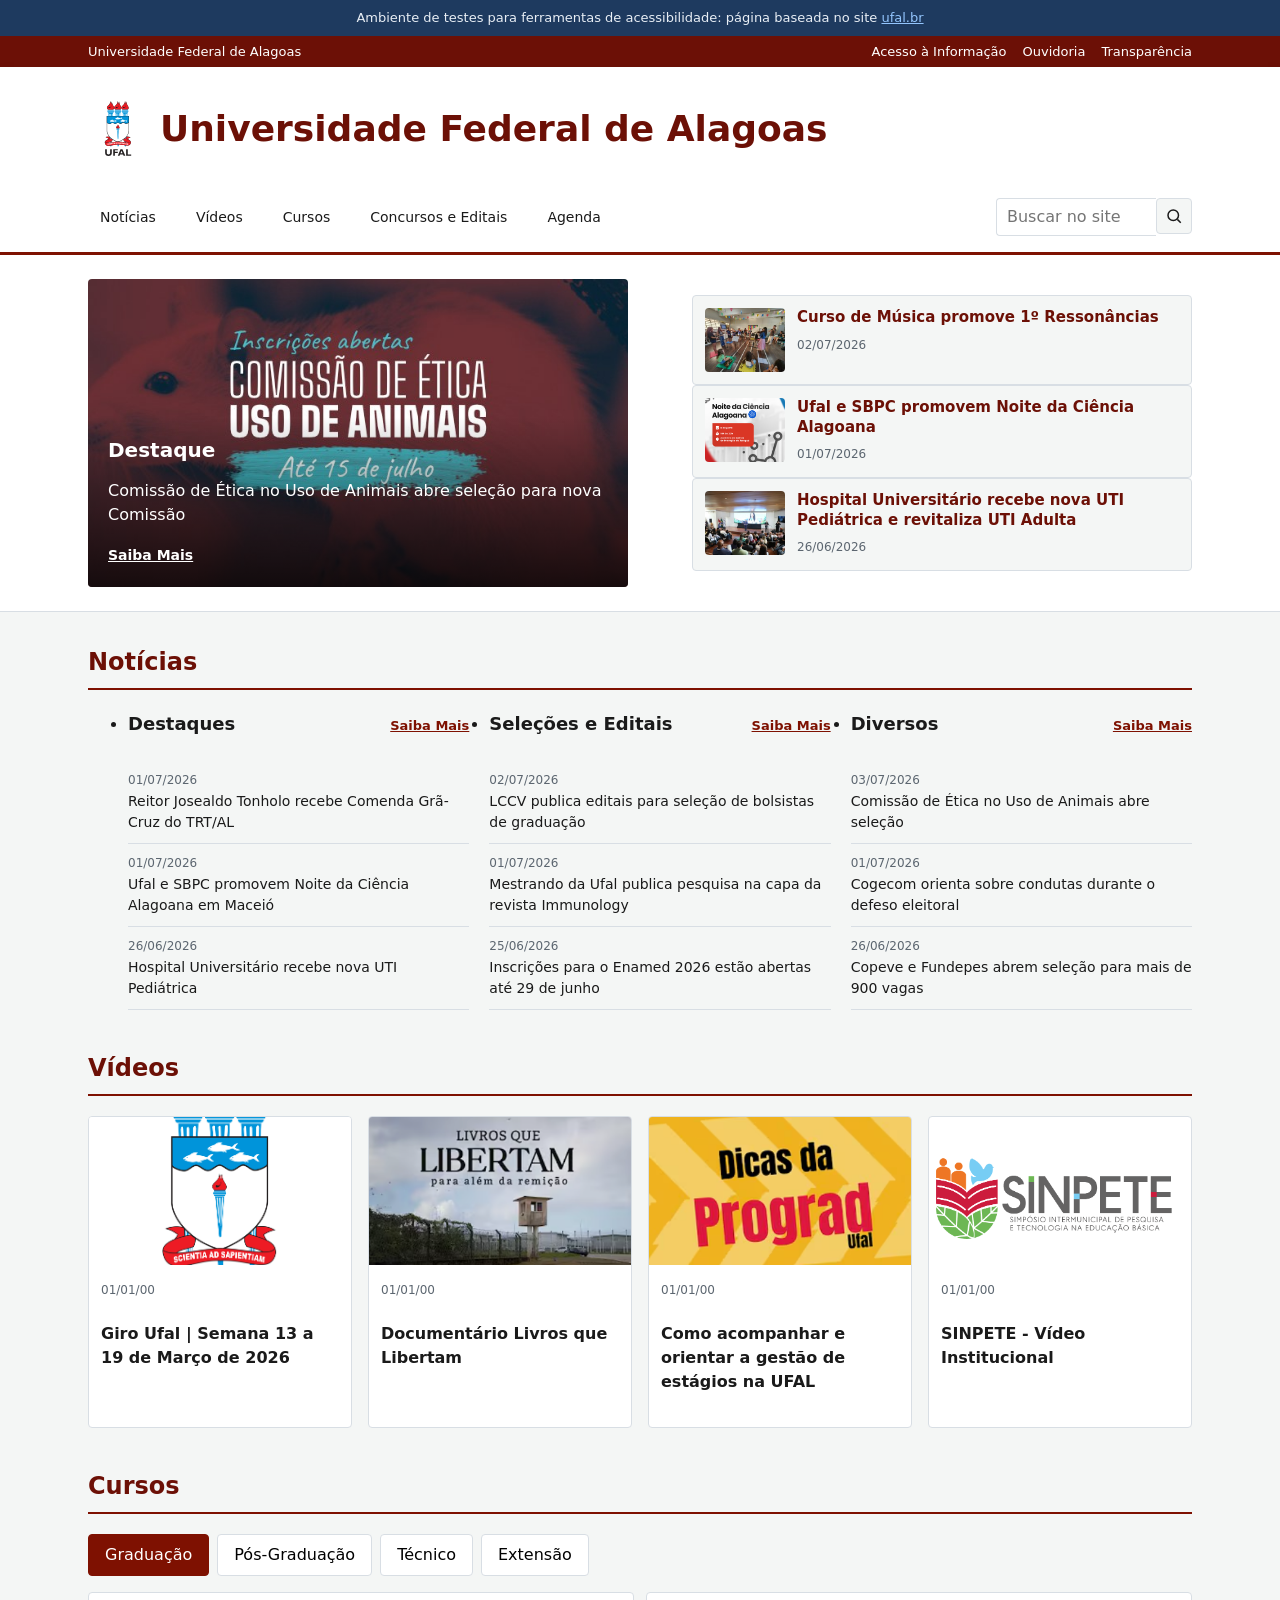
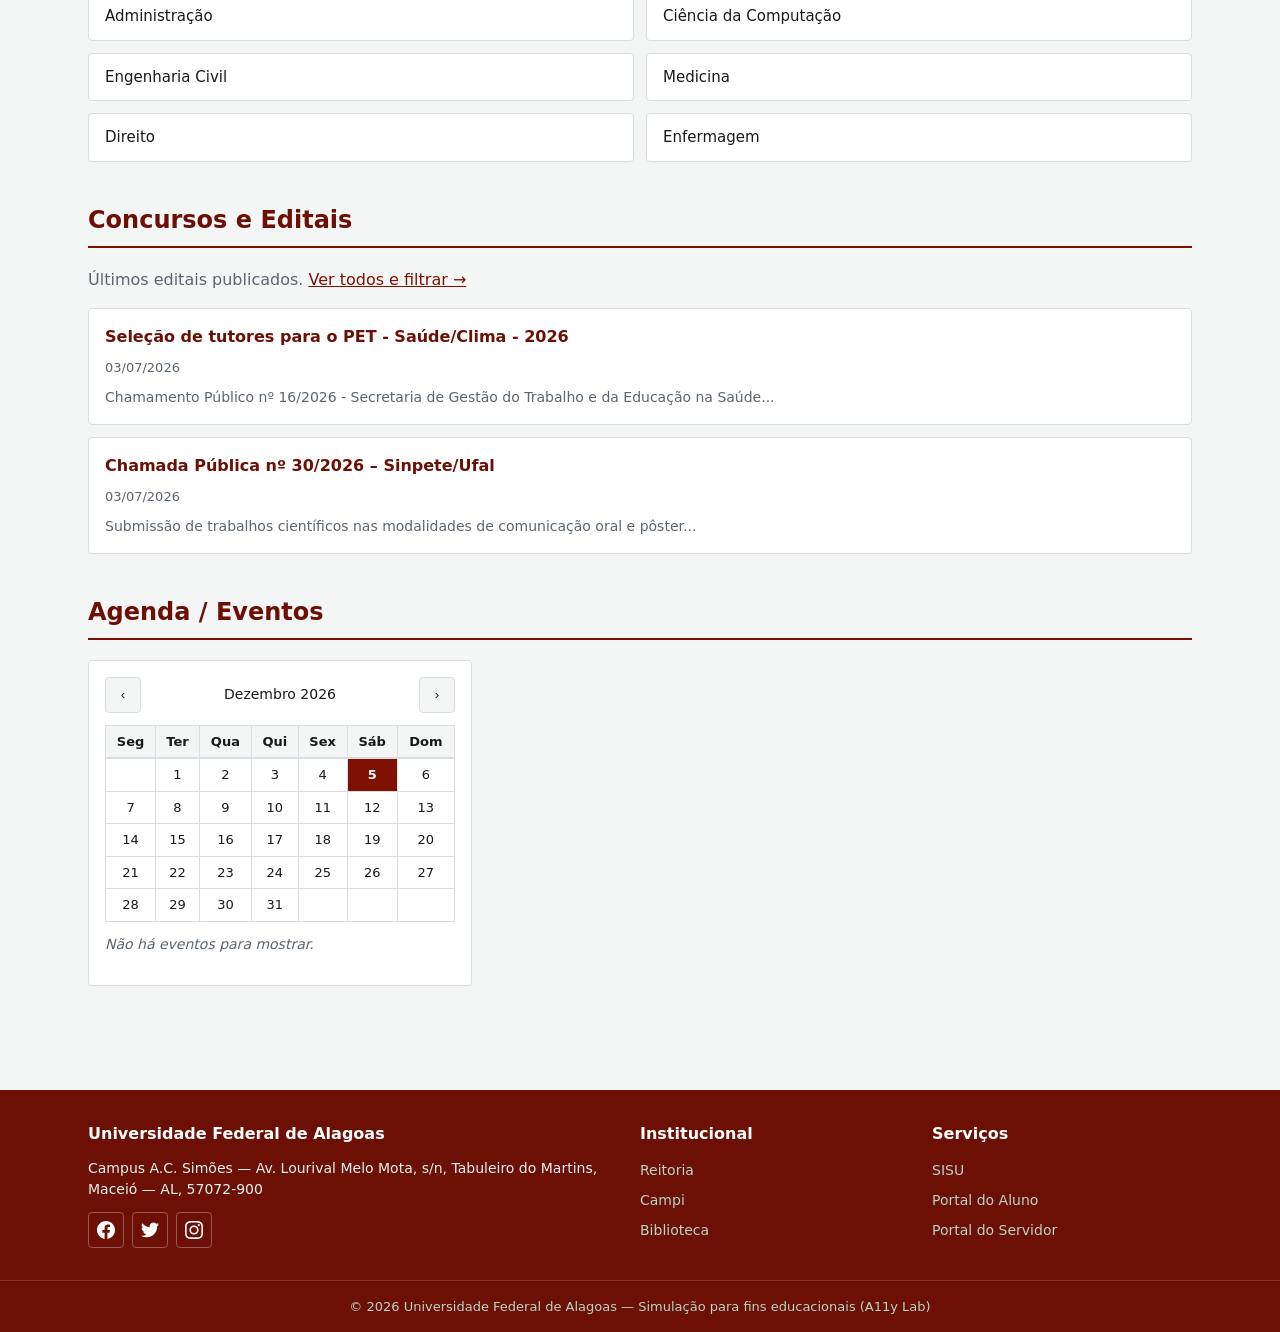
<file: ufal/index.html>
<!DOCTYPE html>
<html lang="pt-BR">
<head>
  <meta charset="UTF-8">
  <meta name="viewport" content="width=device-width, initial-scale=1.0">
  <meta name="description" content="Simulação do portal da UFAL para testes de acessibilidade WCAG 1.1.1, 1.3.1 e 2.4.6.">
  <title>Universidade Federal de Alagoas</title>
  <link rel="icon" href="img/ufal_logo.svg" type="image/svg">
  <link rel="stylesheet" href="css/ufal.css">
  <style>
    .main-nav ul {
      list-style: none;
      margin: 0;
      padding: 0;
      display: flex;
      flex-wrap: wrap;
      gap: 1rem;
      align-items: center;
    }

    .main-nav li {
      margin: 0;
      padding: 0;
    }
  </style>
</head>
<body>
  <div class="lab-banner">
    Ambiente de testes para ferramentas de acessibilidade: página baseada no site <a href="https://ufal.br/" rel="noopener noreferrer">ufal.br</a>
  </div>

  <div class="top-bar">
    <div class="top-bar-inner">
      <span>Universidade Federal de Alagoas</span>
      <div class="top-links">
        <a href="#">Acesso à Informação</a>
        <a href="#">Ouvidoria</a>
        <a href="#">Transparência</a>
      </div>
    </div>
  </div>

  <header class="site-header">
    <div class="header-inner">
      <a href="index.html" class="site-logo">
        <!-- FALHA 1.1.1: logo institucional sem texto alternativo -->
        <img src="img/ufal_logo.svg" width='60' height='60' alt="">
        <h1>Universidade Federal de Alagoas</h1>
      </a>

      <nav class="main-nav">
        <ul>
          <li><a href="#noticias">Notícias</a></li>
          <li><a href="#videos">Vídeos</a></li>
          <li><a href="#cursos">Cursos</a></li>
          <li><a href="editais.html">Concursos e Editais</a></li>
          <li><a href="#agenda">Agenda</a></li>
        </ul>
      </nav>

      <div class="header-actions">
        <!-- FALHA 2.4.6: campo de busca sem rótulo associado -->
        <form class="search-form" id="header-search" role="search">
          <input type="search" name="q" placeholder="Buscar no site">
          <!-- FALHA 1.1.1: botão só-ícone sem nome acessível -->
          <button type="submit" class="icon-btn">
            <svg viewBox="0 0 24 24" fill="none" stroke="currentColor" stroke-width="2" aria-hidden="true">
              <circle cx="11" cy="11" r="7"/>
              <line x1="16.5" y1="16.5" x2="21" y2="21"/>
            </svg>
          </button>
        </form>
      </div>
    </div>
  </header>

  <main>
    <section class="hero" aria-label="Destaques">
      <div class="hero-inner">
        <article class="hero-main">
          <!-- FALHA 1.1.1: imagem informativa do destaque sem alt -->
          <img src="img/etica_animais.jpeg" width='600' height='320'>
          <div class="hero-caption">
            <!-- FALHA 2.4.6: cabeçalho vago — não descreve a notícia em destaque -->
            <h2>Destaque</h2>
            <p>Comissão de Ética no Uso de Animais abre seleção para nova Comissão</p>
            <a href="#">Saiba Mais</a>
          </div>
        </article>

        <ul>
          <li class="hero-side">
            <div>
            <a href="#" class="hero-card">
              <!-- FALHA 1.1.1: alt genérico inútil -->
              <img src="img/criancas.jpeg" width='80' height='64' alt="foto">
              <div>
                <h3>Curso de Música promove 1º Ressonâncias</h3>
                <time datetime="2026-07-03">02/07/2026</time>
              </div>
            </a>
            <a href="#" class="hero-card">
              <img src="img/nca.png" width='80' height='64' alt="foto ciencia alagoana">
              <div>
                <h3>Ufal e SBPC promovem Noite da Ciência Alagoana</h3>
                <time datetime="2026-07-01">01/07/2026</time>
              </div>
            </a>
            <a href="#" class="hero-card">
              <img src="img/hu.jpeg" width='80' height='64' alt="foto HU">
              <div>
                <h3>Hospital Universitário recebe nova UTI Pediátrica e revitaliza UTI Adulta</h3>
                <time datetime="2026-06-26">26/06/2026</time>
              </div>
            </a>
          </div>
          </li>
        </ul>
      </div>
    </section>

    <div class="content-wrap">
      <section class="section-block" id="noticias">
        <h2 class="section-title">Notícias</h2>

        <ul class="news-grid">
          <li>
            <div>
              <div>
                <div class="news-col-header">
                  <!-- FALHA 2.4.6: subtítulo vago -->
                  <p class="section-subtitle">Destaques</p>
                  <a href="#">Saiba Mais</a>
                </div>
                <!-- FALHA 1.3.1: lista de notícias simulada com divs -->
                <div class="news-item">
                  <time datetime="2026-07-01">01/07/2026</time>
                  <a href="#">Reitor Josealdo Tonholo recebe Comenda Grã-Cruz do TRT/AL</a>
                </div>
                <div class="news-item">
                  <time datetime="2026-07-01">01/07/2026</time>
                  <a href="#">Ufal e SBPC promovem Noite da Ciência Alagoana em Maceió</a>
                </div>
                <div class="news-item">
                  <time datetime="2026-06-26">26/06/2026</time>
                  <a href="#">Hospital Universitário recebe nova UTI Pediátrica</a>
                </div>
              </div>
          </li>
          
          <li>
            <div>
            <div class="news-col-header">
              <p class="section-subtitle">Seleções e Editais</p>
              <a href="#">Saiba Mais</a>
            </div>
            <div class="news-item">
              <time datetime="2026-07-02">02/07/2026</time>
              <a href="#">LCCV publica editais para seleção de bolsistas de graduação</a>
            </div>
            <div class="news-item">
              <time datetime="2026-07-01">01/07/2026</time>
              <a href="#">Mestrando da Ufal publica pesquisa na capa da revista Immunology</a>
            </div>
            <div class="news-item">
              <time datetime="2026-06-25">25/06/2026</time>
              <a href="#">Inscrições para o Enamed 2026 estão abertas até 29 de junho</a>
            </div>
          </div>
          </li>
          <li>
            <div>
            <div class="news-col-header">
              <p class="section-subtitle">Diversos</p>
              <a href="#">Saiba Mais</a>
            </div>
            <div class="news-item">
              <time datetime="2026-07-03">03/07/2026</time>
              <a href="#">Comissão de Ética no Uso de Animais abre seleção</a>
            </div>
            <div class="news-item">
              <time datetime="2026-07-01">01/07/2026</time>
              <a href="#">Cogecom orienta sobre condutas durante o defeso eleitoral</a>
            </div>
            <div class="news-item">
              <time datetime="2026-06-26">26/06/2026</time>
              <a href="#">Copeve e Fundepes abrem seleção para mais de 900 vagas</a>
            </div>
          </div>
          </li>
        </ul>
      </section>

      <section class="section-block" id="videos">
        <!-- FALHA 1.3.1: salto de h2 para h4 na hierarquia -->
        <h2 class="section-title">Vídeos</h2>

        <div class="video-grid">
          <article class="video-card">
            <img src="img/logojpg.jpg" width='190' height='50' alt="Logo da UFAL">
            <div class="video-card-body">
              <time datetime="2000-01-01">01/01/00</time>
              <h4>Giro Ufal | Semana 13 a 19 de Março de 2026</h4>
            </div>
          </article>
          <article class="video-card">
            <img src="img/documentario.png" width='320' height='180' alt="Documentário Livros que Libertam">
            <div class="video-card-body">
              <time datetime="2000-01-01">01/01/00</time>
              <h4>Documentário Livros que Libertam</h4>
            </div>
          </article>
          <article class="video-card">
            <img src="img/dicas_prograd.png" width='320' height='180' alt="Dicas para orientar a gestão de estágios na UFAL">
            <div class="video-card-body">
              <time datetime="2000-01-01">01/01/00</time>
              <h4>Como acompanhar e orientar a gestão de estágios na UFAL</h4>
            </div>
          </article>
          <article class="video-card">
            <img src="img/sinpete.png" width='320' height='180' alt="Banner Sinpete">
            <div class="video-card-body">
              <time datetime="2000-01-01">01/01/00</time>
              <h4>SINPETE - Vídeo Institucional </h4>
            </div>
          </article>
        </div>
      </section>

      <section class="section-block" id="cursos">
        <h2 class="section-title">Cursos</h2>

        <div class="course-tabs" role="tablist">
          <button type="button" class="course-tab active">Graduação</button>
          <button type="button" class="course-tab">Pós-Graduação</button>
          <button type="button" class="course-tab">Técnico</button>
          <button type="button" class="course-tab">Extensão</button>
        </div>

        <div class="course-list">
          <a href="#" class="course-link">Administração</a>
          <a href="#" class="course-link">Ciência da Computação</a>
          <a href="#" class="course-link">Engenharia Civil</a>
          <a href="#" class="course-link">Medicina</a>
          <a href="#" class="course-link">Direito</a>
          <a href="#" class="course-link">Enfermagem</a>
        </div>
      </section>

      <section class="section-block">
        <h2 class="section-title">Concursos e Editais</h2>
        <p style="margin-bottom:1rem;color:var(--muted)">Últimos editais publicados. <a href="editais.html">Ver todos e filtrar →</a></p>

        <article class="edital-item">
          <h3>Seleção de tutores para o PET - Saúde/Clima - 2026</h3>
          <time datetime="2026-07-03">03/07/2026</time>
          <p>Chamamento Público nº 16/2026 - Secretaria de Gestão do Trabalho e da Educação na Saúde...</p>
        </article>
        <article class="edital-item">
          <h3>Chamada Pública nº 30/2026 – Sinpete/Ufal</h3>
          <time datetime="2026-07-03">03/07/2026</time>
          <p>Submissão de trabalhos científicos nas modalidades de comunicação oral e pôster...</p>
        </article>
      </section>

      <section class="section-block" id="agenda">
        <h2 class="section-title">Agenda / Eventos</h2>

        <div class="calendar-wrap" id="agenda-calendar">
          <div class="calendar-nav">
            <button type="button" class="icon-btn" id="calendar-prev" aria-label="Mês anterior">‹</button>
            <span id="calendar-month" aria-live="polite">Julho 2026</span>
            <button type="button" class="icon-btn" id="calendar-next" aria-label="Próximo mês">›</button>
          </div>

          <table class="calendar-table">
            <caption class="sr-only" id="calendar-caption">Julho de 2026</caption>
            <thead>
              <tr>
                <th scope="col">Seg</th>
                <th scope="col">Ter</th>
                <th scope="col">Qua</th>
                <th scope="col">Qui</th>
                <th scope="col">Sex</th>
                <th scope="col">Sáb</th>
                <th scope="col">Dom</th>
              </tr>
            </thead>
            <tbody id="calendar-body"></tbody>
          </table>
          <p class="calendar-empty">Não há eventos para mostrar.</p>
        </div>
      </section>
    </div>
  </main>

  <footer class="site-footer">
    <div class="footer-inner">
      <div>
        <h3>Universidade Federal de Alagoas</h3>
        <p style="font-size:0.875rem;margin:0">Campus A.C. Simões — Av. Lourival Melo Mota, s/n, Tabuleiro do Martins, Maceió — AL, 57072-900</p>
        <div class="social-row">
          <!-- FALHA 1.1.1: links de rede social só com ícone, sem rótulo -->
          <a href="#" class="icon-btn" style="background:transparent;border-color:rgb(255 255 255 / 30%);color:#fff">
            <svg viewBox="0 0 24 24" fill="currentColor" width="18" height="18"><path d="M24 12.073c0-6.627-5.373-12-12-12s-12 5.373-12 12c0 5.99 4.388 10.954 10.125 11.854v-8.385H7.078v-3.47h3.047V9.43c0-3.007 1.792-4.669 4.533-4.669 1.312 0 2.686.235 2.686.235v2.953H15.83c-1.491 0-1.956.925-1.956 1.874v2.25h3.328l-.532 3.47h-2.796v8.385C19.612 23.027 24 18.062 24 12.073z"/></svg>
          </a>
          <a href="#" class="icon-btn" style="background:transparent;border-color:rgb(255 255 255 / 30%);color:#fff">
            <svg viewBox="0 0 24 24" fill="currentColor" width="18" height="18"><path d="M23.953 4.57a10 10 0 01-2.825.775 4.958 4.958 0 002.163-2.723c-.951.555-2.005.959-3.127 1.184a4.92 4.92 0 00-8.384 4.482C7.69 8.095 4.066 6.13 1.64 3.162a4.822 4.822 0 00-.666 2.475c0 1.71.87 3.213 2.188 4.096a4.904 4.904 0 01-2.228-.616v.06a4.923 4.923 0 003.946 4.827 4.996 4.996 0 01-2.212.085 4.936 4.936 0 004.604 3.417 9.867 9.867 0 01-6.102 2.105c-.39 0-.779-.023-1.17-.067a13.995 13.995 0 007.557 2.209c9.053 0 13.998-7.496 13.998-13.985 0-.21 0-.42-.015-.63A9.935 9.935 0 0024 4.59z"/></svg>
          </a>
          <a href="#" class="icon-btn" style="background:transparent;border-color:rgb(255 255 255 / 30%);color:#fff">
            <svg viewBox="0 0 24 24" fill="currentColor" width="18" height="18"><path d="M12 2.163c3.204 0 3.584.012 4.85.07 3.252.148 4.771 1.691 4.919 4.919.058 1.265.069 1.645.069 4.849 0 3.205-.012 3.584-.069 4.849-.149 3.225-1.664 4.771-4.919 4.919-1.266.058-1.644.07-4.85.07-3.204 0-3.584-.012-4.849-.07-3.26-.149-4.771-1.699-4.919-4.92-.058-1.265-.07-1.644-.07-4.849 0-3.204.013-3.583.07-4.849.149-3.227 1.664-4.771 4.919-4.919 1.266-.057 1.645-.069 4.849-.069zM12 0C8.741 0 8.333.014 7.053.072 2.695.272.273 2.69.073 7.052.014 8.333 0 8.741 0 12c0 3.259.014 3.668.072 4.948.2 4.358 2.618 6.78 6.98 6.98C8.333 23.986 8.741 24 12 24c3.259 0 3.668-.014 4.948-.072 4.354-.2 6.782-2.618 6.979-6.98.059-1.28.073-1.689.073-4.948 0-3.259-.014-3.667-.072-4.947-.196-4.354-2.617-6.78-6.979-6.98C15.668.014 15.259 0 12 0zm0 5.838a6.162 6.162 0 100 12.324 6.162 6.162 0 000-12.324zM12 16a4 4 0 110-8 4 4 0 010 8zm6.406-11.845a1.44 1.44 0 100 2.881 1.44 1.44 0 000-2.881z"/></svg>
          </a>
        </div>
      </div>
      <div>
        <!-- FALHA 1.3.1: títulos visuais sem elementos de cabeçalho -->
        <p style="font-weight:700;color:#fff;margin:0 0 0.75rem">Institucional</p>
        <ul class="footer-links">
          <li><a href="#">Reitoria</a></li>
          <li><a href="#">Campi</a></li>
          <li><a href="#">Biblioteca</a></li>
        </ul>
      </div>
      <div>
        <p style="font-weight:700;color:#fff;margin:0 0 0.75rem">Serviços</p>
        <ul class="footer-links">
          <li><a href="#">SISU</a></li>
          <li><a href="#">Portal do Aluno</a></li>
          <li><a href="#">Portal do Servidor</a></li>
        </ul>
      </div>
    </div>
    <div class="footer-bottom">
      <p style="margin:0">© 2026 Universidade Federal de Alagoas — Simulação para fins educacionais (A11y Lab)</p>
    </div>
  </footer>

  <script src="js/ufal.js"></script>
</body>
</html>
</file>
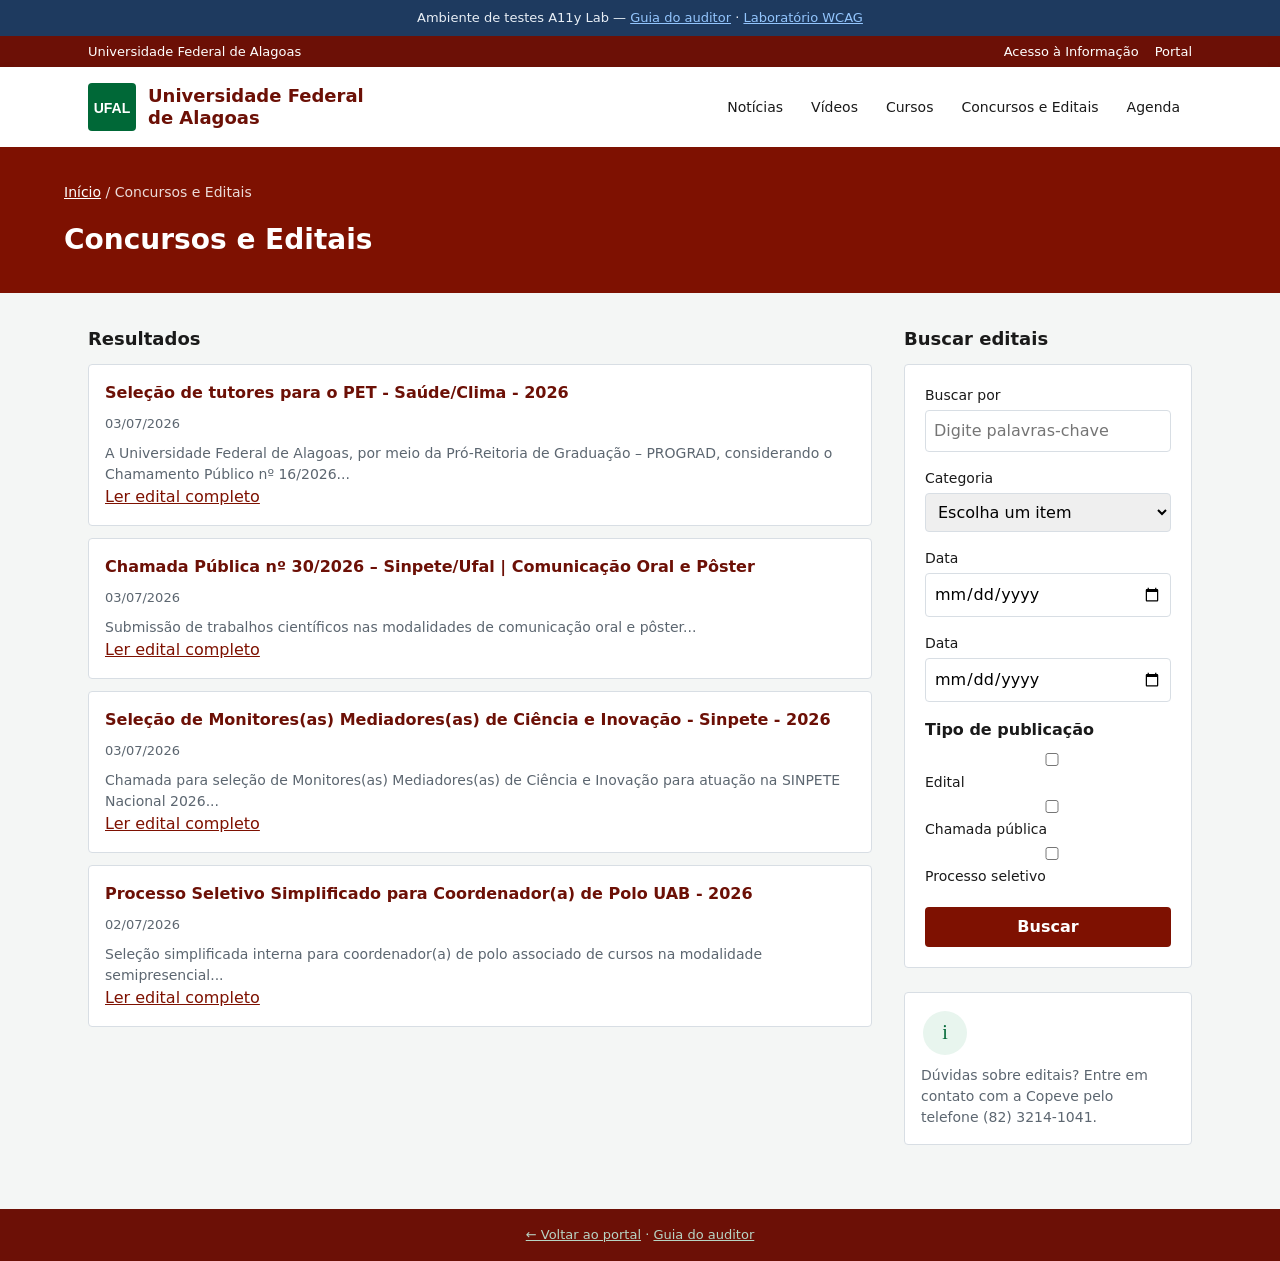
<file: ufal/editais.html>
<!DOCTYPE html>
<html lang="pt-BR">
<head>
  <meta charset="UTF-8">
  <meta name="viewport" content="width=device-width, initial-scale=1.0">
  <meta name="description" content="Concursos e Editais — simulação UFAL para testes de acessibilidade.">
  <title>Concursos e Editais | Universidade Federal de Alagoas</title>
  <link rel="icon" href="../favicon.svg" type="image/svg+xml">
  <link rel="stylesheet" href="css/ufal.css">
</head>
<body>
  <div class="lab-banner">
    Ambiente de testes A11y Lab — <a href="guia-auditor.html">Guia do auditor</a> · <a href="../index.html">Laboratório WCAG</a>
  </div>

  <div class="top-bar">
    <div class="top-bar-inner">
      <span>Universidade Federal de Alagoas</span>
      <div class="top-links">
        <a href="#">Acesso à Informação</a>
        <a href="index.html">Portal</a>
      </div>
    </div>
  </div>

  <header class="site-header">
    <div class="header-inner">
      <a href="index.html" class="site-logo">
        <img src="data:image/svg+xml,%3Csvg xmlns='http://www.w3.org/2000/svg' width='48' height='48' viewBox='0 0 48 48'%3E%3Crect fill='%23006837' width='48' height='48' rx='4'/%3E%3Ctext x='24' y='30' text-anchor='middle' fill='white' font-family='sans-serif' font-size='14' font-weight='bold'%3EUFAL%3C/text%3E%3C/svg%3E" width="48" height="48">
        <span>Universidade Federal de Alagoas</span>
      </a>
      <nav class="main-nav">
        <a href="index.html#noticias">Notícias</a>
        <a href="index.html#videos">Vídeos</a>
        <a href="index.html#cursos">Cursos</a>
        <a href="editais.html" aria-current="page">Concursos e Editais</a>
        <a href="index.html#agenda">Agenda</a>
      </nav>
    </div>
  </header>

  <div class="page-header">
    <div class="page-header-inner">
      <nav class="breadcrumb" aria-label="Navegação">
        <a href="index.html">Início</a> / Concursos e Editais
      </nav>
      <h1>Concursos e Editais</h1>
    </div>
  </div>

  <main class="content-wrap">
    <div class="editais-layout">
      <div>
        <!-- FALHA 2.4.6: título de seção genérico -->
        <h2 class="section-subtitle">Resultados</h2>

        <article class="edital-item">
          <h3>Seleção de tutores para o PET - Saúde/Clima - 2026</h3>
          <time datetime="2026-07-03">03/07/2026</time>
          <p>A Universidade Federal de Alagoas, por meio da Pró-Reitoria de Graduação – PROGRAD, considerando o Chamamento Público nº 16/2026...</p>
          <a href="#">Ler edital completo</a>
        </article>

        <article class="edital-item">
          <h3>Chamada Pública nº 30/2026 – Sinpete/Ufal | Comunicação Oral e Pôster</h3>
          <time datetime="2026-07-03">03/07/2026</time>
          <p>Submissão de trabalhos científicos nas modalidades de comunicação oral e pôster...</p>
          <a href="#">Ler edital completo</a>
        </article>

        <article class="edital-item">
          <h3>Seleção de Monitores(as) Mediadores(as) de Ciência e Inovação - Sinpete - 2026</h3>
          <time datetime="2026-07-03">03/07/2026</time>
          <p>Chamada para seleção de Monitores(as) Mediadores(as) de Ciência e Inovação para atuação na SINPETE Nacional 2026...</p>
          <a href="#">Ler edital completo</a>
        </article>

        <article class="edital-item">
          <h3>Processo Seletivo Simplificado para Coordenador(a) de Polo UAB - 2026</h3>
          <time datetime="2026-07-02">02/07/2026</time>
          <p>Seleção simplificada interna para coordenador(a) de polo associado de cursos na modalidade semipresencial...</p>
          <a href="#">Ler edital completo</a>
        </article>
      </div>

      <aside>
        <h2 class="section-subtitle">Buscar editais</h2>

        <!-- FALHA 1.3.1 + 2.4.6: formulário com rótulos visuais sem associação programática -->
        <form class="filter-form" id="editais-filter">
          <div class="form-row">
            <div class="form-field">
              <span class="label-text">Buscar por</span>
              <input type="search" name="termo" placeholder="Digite palavras-chave">
            </div>
          </div>

          <div class="form-row">
            <div class="form-field">
              <span class="label-text">Categoria</span>
              <select name="categoria">
                <option value="">Escolha um item</option>
                <option value="graduacao">Graduação</option>
                <option value="pos">Pós-graduação</option>
                <option value="pesquisa">Pesquisa</option>
                <option value="extensao">Extensão</option>
                <option value="docentes">Docentes</option>
                <option value="tecnicos">Técnicos administrativos</option>
              </select>
            </div>
          </div>

          <div class="form-row">
            <div class="form-field">
              <!-- FALHA 2.4.6: rótulos idênticos para campos diferentes -->
              <span class="label-text">Data</span>
              <input type="date" name="data_inicio">
            </div>
            <div class="form-field">
              <span class="label-text">Data</span>
              <input type="date" name="data_termino">
            </div>
          </div>

          <!-- FALHA 1.3.1: grupo de opções sem fieldset/legend -->
          <div class="form-field" style="margin-top:1rem">
            <p style="font-weight:600;margin:0 0 0.5rem">Tipo de publicação</p>
            <label><input type="checkbox" name="tipo" value="edital"> Edital</label>
            <label><input type="checkbox" name="tipo" value="chamada"> Chamada pública</label>
            <label><input type="checkbox" name="tipo" value="selecao"> Processo seletivo</label>
          </div>

          <!-- FALHA 2.4.6: botão com texto ambíguo -->
          <button type="submit" class="btn btn-primary" style="margin-top:1rem;width:100%">Buscar</button>
        </form>

        <div style="background:var(--surface);border:1px solid var(--border);border-radius:var(--radius);padding:1rem">
          <!-- FALHA 1.1.1: ícone informativo decorativo com alt verboso -->
          <img
            src="data:image/svg+xml,%3Csvg xmlns='http://www.w3.org/2000/svg' width='48' height='48' viewBox='0 0 48 48'%3E%3Ccircle cx='24' cy='24' r='22' fill='%23e8f5ee'/%3E%3Ctext x='24' y='30' text-anchor='middle' font-size='20' fill='%23006837'%3Ei%3C/text%3E%3C/svg%3E"
            alt="Ícone circular verde claro com a letra i minúscula no centro em cor verde escura"
            width="48"
            height="48"
            style="margin-bottom:0.5rem"
          >
          <p style="font-size:0.875rem;margin:0;color:var(--muted)">Dúvidas sobre editais? Entre em contato com a Copeve pelo telefone (82) 3214-1041.</p>
        </div>
      </aside>
    </div>
  </main>

  <footer class="site-footer">
    <div class="footer-bottom" style="border:none">
      <p style="margin:0"><a href="index.html" style="color:#b8d4c4">← Voltar ao portal</a> · <a href="guia-auditor.html" style="color:#b8d4c4">Guia do auditor</a></p>
    </div>
  </footer>

  <script src="js/ufal.js"></script>
</body>
</html>
</file>
<file: ufal/css/ufal.css>
/* Site simulado UFAL — A11y Lab */

:root {
  --ufal-green: #7e1101;
  --ufal-green-dark: #6c1006;
  --ufal-green-light: #e8f5ee;
  --ufal-gold: #c4a035;
  --bg: #f4f6f5;
  --surface: #ffffff;
  --text: #1a1a1a;
  --muted: #5c6670;
  --border: #d8dee4;
  --radius: 4px;
  --shadow: 0 2px 8px rgb(0 0 0 / 8%);
  --max-width: 72rem;
}

*,
*::before,
*::after {
  box-sizing: border-box;
}

body {
  margin: 0;
  font-family: "Segoe UI", system-ui, -apple-system, sans-serif;
  line-height: 1.5;
  color: var(--text);
  background: var(--bg);
}

a {
  color: var(--ufal-green);
}

img {
  max-width: 100%;
  height: auto;
  display: block;
}

.sr-only {
  position: absolute;
  width: 1px;
  height: 1px;
  padding: 0;
  margin: -1px;
  overflow: hidden;
  clip: rect(0, 0, 0, 0);
  white-space: nowrap;
  border: 0;
}

/* Banner do laboratório */
.lab-banner {
  background: #1e3a5f;
  color: #e8eef5;
  padding: 0.5rem 1rem;
  font-size: 0.8125rem;
  text-align: center;
}

.lab-banner a {
  color: #93c5fd;
}

/* Barra superior */
.top-bar {
  background: var(--ufal-green-dark);
  color: #fff;
  font-size: 0.8125rem;
}

.top-bar-inner {
  max-width: var(--max-width);
  margin: 0 auto;
  padding: 0.375rem 1.5rem;
  display: flex;
  justify-content: space-between;
  align-items: center;
  flex-wrap: wrap;
  gap: 0.5rem;
}

.top-bar a {
  color: #fff;
  text-decoration: none;
}

.top-bar a:hover {
  text-decoration: underline;
}

.top-links {
  display: flex;
  gap: 1rem;
  flex-wrap: wrap;
}

/* Header principal */
.site-header {
  background: var(--surface);
  border-bottom: 3px solid var(--ufal-green);
  box-shadow: var(--shadow);
}

.header-inner {
  max-width: var(--max-width);
  margin: 0 auto;
  padding: 1rem 1.5rem;
  display: flex;
  align-items: center;
  justify-content: space-between;
  gap: 1.5rem;
  flex-wrap: wrap;
}

.site-logo {
  display: flex;
  align-items: center;
  gap: 0.75rem;
  text-decoration: none;
  color: var(--ufal-green-dark);
  font-weight: 700;
  font-size: 1.125rem;
  line-height: 1.2;
}

.site-logo span {
  max-width: 14rem;
}

.main-nav {
  display: flex;
  gap: 0.25rem;
  flex-wrap: wrap;
}

.main-nav a {
  padding: 0.5rem 0.75rem;
  text-decoration: none;
  color: var(--text);
  font-size: 0.875rem;
  font-weight: 500;
  border-radius: var(--radius);
}

.main-nav a:hover {
  background: var(--ufal-green-light);
  color: var(--ufal-green-dark);
}

.header-actions {
  display: flex;
  align-items: center;
  gap: 0.5rem;
}

.search-form {
  display: flex;
  align-items: stretch;
}

.search-form input {
  border: 1px solid var(--border);
  border-right: none;
  border-radius: var(--radius) 0 0 var(--radius);
  padding: 0.375rem 0.625rem;
  font: inherit;
  width: 10rem;
}

.icon-btn {
  display: inline-flex;
  align-items: center;
  justify-content: center;
  width: 2.25rem;
  height: 2.25rem;
  border: 1px solid var(--border);
  border-radius: var(--radius);
  background: var(--bg);
  cursor: pointer;
  color: var(--text);
}

.icon-btn svg {
  width: 1.125rem;
  height: 1.125rem;
}

/* Hero / destaques */
.hero {
  background: var(--surface);
  border-bottom: 1px solid var(--border);
}

.hero-inner {
  max-width: var(--max-width);
  margin: 0 auto;
  padding: 1.5rem;
  display: grid;
  grid-template-columns: 1fr 1fr;
  gap: 1.5rem;
}

@media (max-width: 768px) {
  .hero-inner {
    grid-template-columns: 1fr;
  }
}

.hero-main {
  position: relative;
  border-radius: var(--radius);
  overflow: hidden;
  min-height: 16rem;
  background: var(--ufal-green-light);
}

.hero-main img {
  width: 100%;
  height: 100%;
  object-fit: cover;
  min-height: 16rem;
}

.hero-caption {
  position: absolute;
  bottom: 0;
  left: 0;
  right: 0;
  padding: 1.25rem;
  background: linear-gradient(transparent, rgb(0 0 0 / 75%));
  color: #fff;
}

.hero-caption h2 {
  margin: 0 0 0.5rem;
  font-size: 1.25rem;
  line-height: 1.3;
}

.hero-caption a {
  color: #fff;
  font-weight: 600;
  font-size: 0.875rem;
}

.hero-side {
  display: flex;
  flex-direction: column;
  gap: 1rem;
}

.hero-card {
  display: flex;
  gap: 0.75rem;
  padding: 0.75rem;
  background: var(--bg);
  border-radius: var(--radius);
  border: 1px solid var(--border);
  text-decoration: none;
  color: inherit;
}

.hero-card img {
  width: 5rem;
  height: 4rem;
  object-fit: cover;
  border-radius: var(--radius);
  flex-shrink: 0;
}

.hero-card h3 {
  margin: 0 0 0.25rem;
  font-size: 0.9375rem;
  line-height: 1.3;
  color: var(--ufal-green-dark);
}

.hero-card time {
  font-size: 0.75rem;
  color: var(--muted);
}

/* Seções de conteúdo */
.content-wrap {
  max-width: var(--max-width);
  margin: 0 auto;
  padding: 2rem 1.5rem;
}

.section-block {
  margin-bottom: 2.5rem;
}

.section-title {
  font-size: 1.5rem;
  color: var(--ufal-green-dark);
  border-bottom: 2px solid var(--ufal-green);
  padding-bottom: 0.5rem;
  margin: 0 0 1.25rem;
}

.section-subtitle {
  font-size: 1.125rem;
  font-weight: 700;
  margin: 0 0 0.75rem;
  color: var(--text);
}

/* Grid de notícias */
.news-grid {
  display: grid;
  grid-template-columns: repeat(3, 1fr);
  gap: 1.25rem;
}

@media (max-width: 900px) {
  .news-grid {
    grid-template-columns: 1fr;
  }
}

.news-col-header {
  display: flex;
  justify-content: space-between;
  align-items: baseline;
  margin-bottom: 0.75rem;
}

.news-col-header a {
  font-size: 0.8125rem;
  font-weight: 600;
}

.news-item {
  padding: 0.625rem 0;
  border-bottom: 1px solid var(--border);
  font-size: 0.875rem;
}

.news-item time {
  display: block;
  font-size: 0.75rem;
  color: var(--muted);
  margin-bottom: 0.125rem;
}

.news-item a {
  text-decoration: none;
  color: var(--text);
  font-weight: 500;
}

.news-item a:hover {
  color: var(--ufal-green);
  text-decoration: underline;
}

/* Vídeos */
.video-grid {
  display: grid;
  grid-template-columns: repeat(4, 1fr);
  gap: 1rem;
}

@media (max-width: 900px) {
  .video-grid {
    grid-template-columns: repeat(2, 1fr);
  }
}

.video-card {
  background: var(--surface);
  border: 1px solid var(--border);
  border-radius: var(--radius);
  overflow: hidden;
}

.video-card img {
  width: 100%;
  aspect-ratio: 16 / 9;
  object-fit: cover;
}

.video-card-body {
  padding: 0.75rem;
}

.video-card time {
  font-size: 0.75rem;
  color: var(--muted);
}

.video-card h3 {
  margin: 0.25rem 0 0;
  font-size: 0.875rem;
  line-height: 1.35;
}

/* Cursos */
.course-tabs {
  display: flex;
  gap: 0.5rem;
  flex-wrap: wrap;
  margin-bottom: 1rem;
}

.course-tab {
  padding: 0.5rem 1rem;
  border: 1px solid var(--border);
  border-radius: var(--radius);
  background: var(--surface);
  font: inherit;
  cursor: pointer;
}

.course-tab.active {
  background: var(--ufal-green);
  color: #fff;
  border-color: var(--ufal-green);
}

.course-list {
  display: grid;
  grid-template-columns: repeat(2, 1fr);
  gap: 0.75rem;
}

@media (max-width: 600px) {
  .course-list {
    grid-template-columns: 1fr;
  }
}

.course-link {
  padding: 0.75rem 1rem;
  background: var(--surface);
  border: 1px solid var(--border);
  border-radius: var(--radius);
  text-decoration: none;
  color: var(--text);
  font-size: 0.9375rem;
}

.course-link:hover {
  border-color: var(--ufal-green);
  color: var(--ufal-green-dark);
}

/* Editais preview */
.edital-item {
  padding: 1rem;
  background: var(--surface);
  border: 1px solid var(--border);
  border-radius: var(--radius);
  margin-bottom: 0.75rem;
}

.edital-item h3 {
  margin: 0 0 0.375rem;
  font-size: 1rem;
  color: var(--ufal-green-dark);
}

.edital-item time {
  font-size: 0.8125rem;
  color: var(--muted);
}

.edital-item p {
  margin: 0.5rem 0 0;
  font-size: 0.875rem;
  color: var(--muted);
}

/* Calendário */
.calendar-wrap {
  background: var(--surface);
  border: 1px solid var(--border);
  border-radius: var(--radius);
  padding: 1rem;
  max-width: 24rem;
}

.calendar-nav {
  display: flex;
  justify-content: space-between;
  align-items: center;
  margin-bottom: 0.75rem;
  font-size: 0.875rem;
}

.calendar-table {
  width: 100%;
  border-collapse: collapse;
  font-size: 0.8125rem;
  text-align: center;
}

.calendar-table th {
  font-weight: 600;
  background: var(--bg);
}

.calendar-table td,
.calendar-table th {
  padding: 0.375rem;
  border: 1px solid var(--border);
}

.calendar-table td.calendar-today {
  background: var(--ufal-green);
  color: #fff;
  font-weight: 600;
}

.calendar-empty {
  margin-top: 0.75rem;
  font-size: 0.875rem;
  color: var(--muted);
  font-style: italic;
}

/* Formulários */
.filter-form {
  background: var(--surface);
  border: 1px solid var(--border);
  border-radius: var(--radius);
  padding: 1.25rem;
  margin-bottom: 1.5rem;
}

.form-row {
  display: grid;
  grid-template-columns: repeat(auto-fit, minmax(12rem, 1fr));
  gap: 1rem;
  margin-bottom: 1rem;
}

.form-field label,
.form-field span.label-text {
  display: block;
  margin-bottom: 0.25rem;
  font-size: 0.875rem;
  font-weight: 500;
}

.form-field input,
.form-field select {
  width: 100%;
  padding: 0.5rem;
  border: 1px solid var(--border);
  border-radius: var(--radius);
  font: inherit;
}

.btn {
  display: inline-block;
  padding: 0.5rem 1.25rem;
  border: none;
  border-radius: var(--radius);
  font: inherit;
  font-weight: 600;
  cursor: pointer;
  text-decoration: none;
  text-align: center;
}

.btn-primary {
  background: var(--ufal-green);
  color: #fff;
}

.btn-primary:hover {
  background: var(--ufal-green-dark);
}

.btn-secondary {
  background: var(--surface);
  color: var(--ufal-green-dark);
  border: 1px solid var(--border);
}

/* Footer */
.site-footer {
  background: var(--ufal-green-dark);
  color: #e8f0eb;
  margin-top: 2rem;
}

.footer-inner {
  max-width: var(--max-width);
  margin: 0 auto;
  padding: 2rem 1.5rem;
  display: grid;
  grid-template-columns: 2fr 1fr 1fr;
  gap: 2rem;
}

@media (max-width: 768px) {
  .footer-inner {
    grid-template-columns: 1fr;
  }
}

.footer-inner h3 {
  margin: 0 0 0.75rem;
  font-size: 1rem;
  color: #fff;
}

.footer-inner a {
  color: #b8d4c4;
  text-decoration: none;
  font-size: 0.875rem;
}

.footer-inner a:hover {
  text-decoration: underline;
}

.footer-links {
  list-style: none;
  padding: 0;
  margin: 0;
}

.footer-links li {
  margin-bottom: 0.375rem;
}

.social-row {
  display: flex;
  gap: 0.5rem;
  margin-top: 0.75rem;
}

.footer-bottom {
  border-top: 1px solid rgb(255 255 255 / 15%);
  padding: 1rem 1.5rem;
  text-align: center;
  font-size: 0.8125rem;
  color: #b8d4c4;
}

/* Página de editais */
.page-header {
  background: var(--ufal-green);
  color: #fff;
  padding: 2rem 1.5rem;
}

.page-header-inner {
  max-width: var(--max-width);
  margin: 0 auto;
}

.page-header h1 {
  margin: 0;
  font-size: 1.75rem;
}

.breadcrumb {
  font-size: 0.875rem;
  margin-bottom: 1rem;
  color: rgb(255 255 255 / 85%);
}

.breadcrumb a {
  color: #fff;
}

.editais-layout {
  display: grid;
  grid-template-columns: 1fr 18rem;
  gap: 2rem;
}

@media (max-width: 768px) {
  .editais-layout {
    grid-template-columns: 1fr;
  }
}

/* Guia do auditor */
.guia {
  max-width: 52rem;
  margin: 0 auto;
  padding: 2rem 1.5rem;
}

.guia h1 {
  margin-top: 0;
}

.guia table {
  width: 100%;
  border-collapse: collapse;
  font-size: 0.875rem;
  margin: 1rem 0 2rem;
}

.guia th,
.guia td {
  border: 1px solid var(--border);
  padding: 0.625rem 0.75rem;
  text-align: left;
  vertical-align: top;
}

.guia th {
  background: var(--bg);
}

.tag {
  display: inline-block;
  font-size: 0.75rem;
  font-weight: 700;
  padding: 0.125rem 0.5rem;
  border-radius: 999px;
}

.tag-111 { background: #dbeafe; color: #1d4ed8; }
.tag-131 { background: #ede9fe; color: #5b21b6; }
.tag-246 { background: #dcfce7; color: #15803d; }

.checklist {
  list-style: none;
  padding: 0;
}

.checklist li {
  padding: 0.5rem 0;
  border-bottom: 1px solid var(--border);
}
</file>
